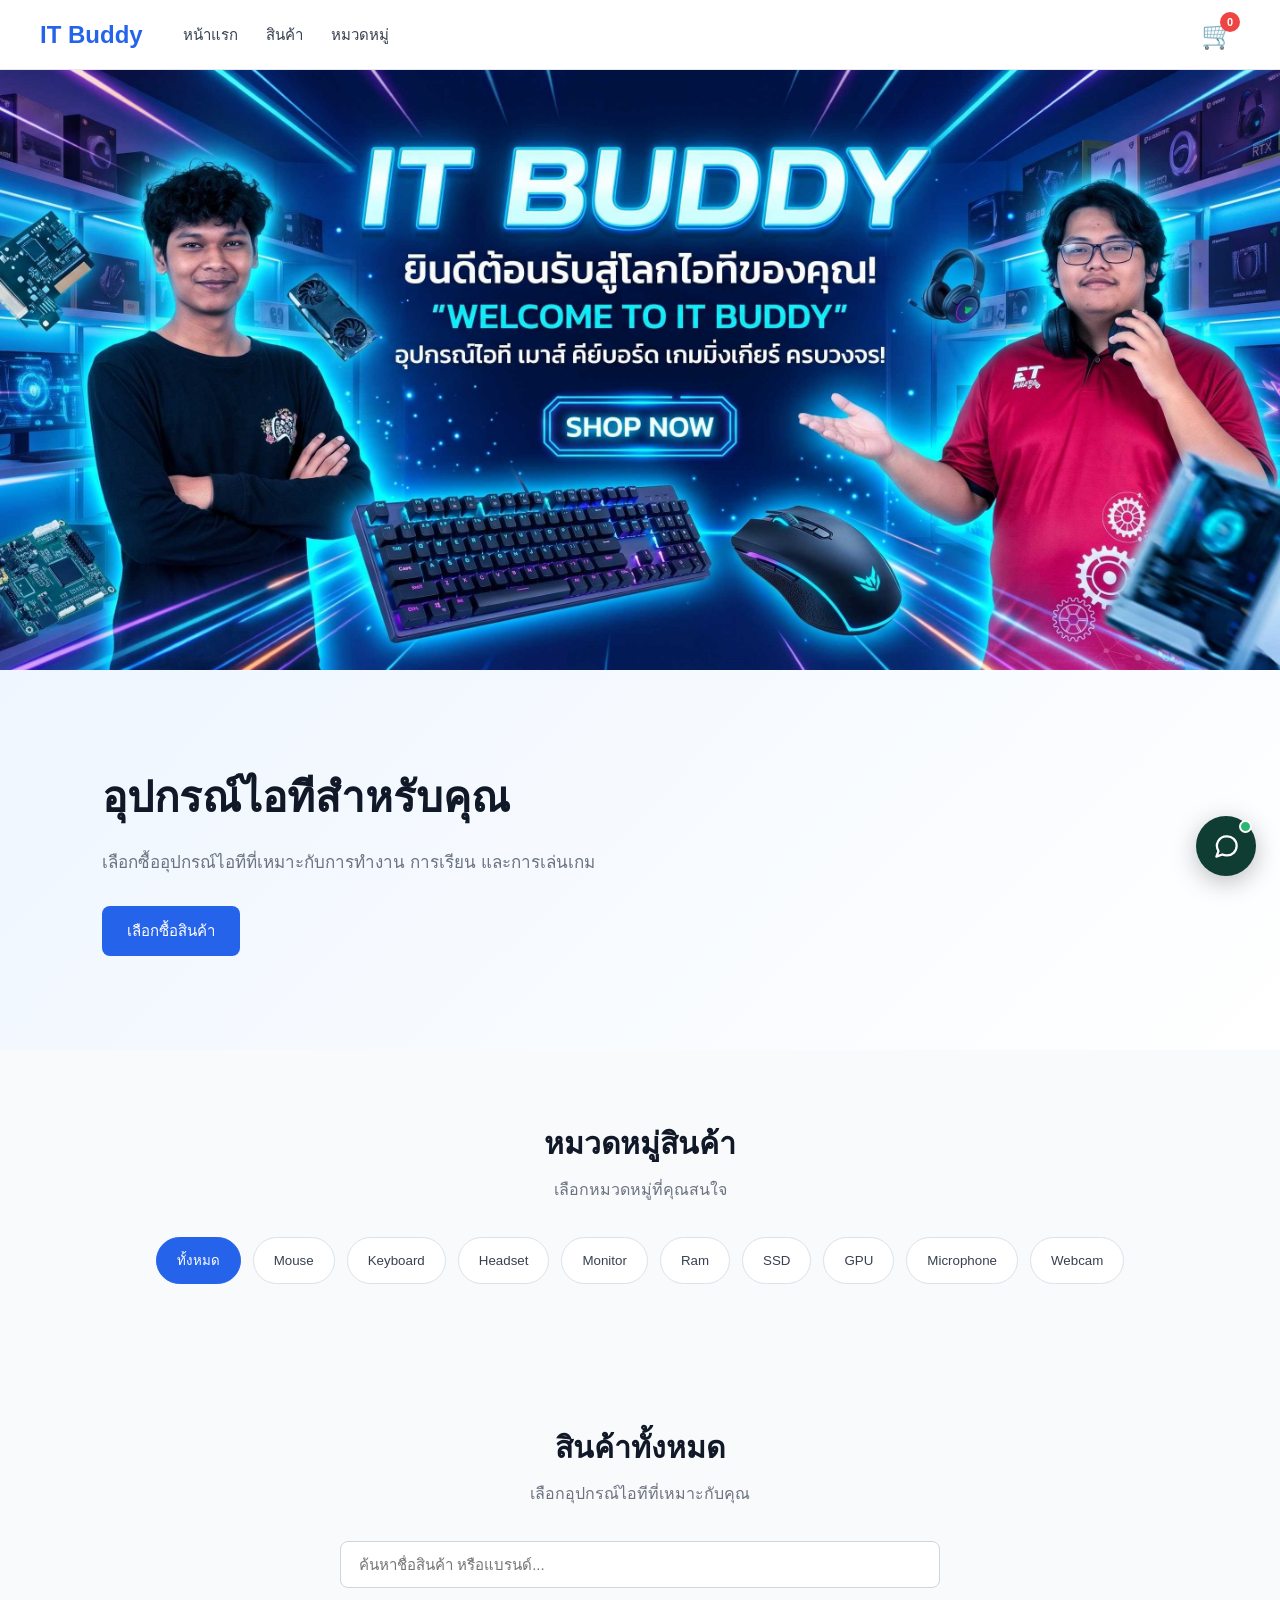
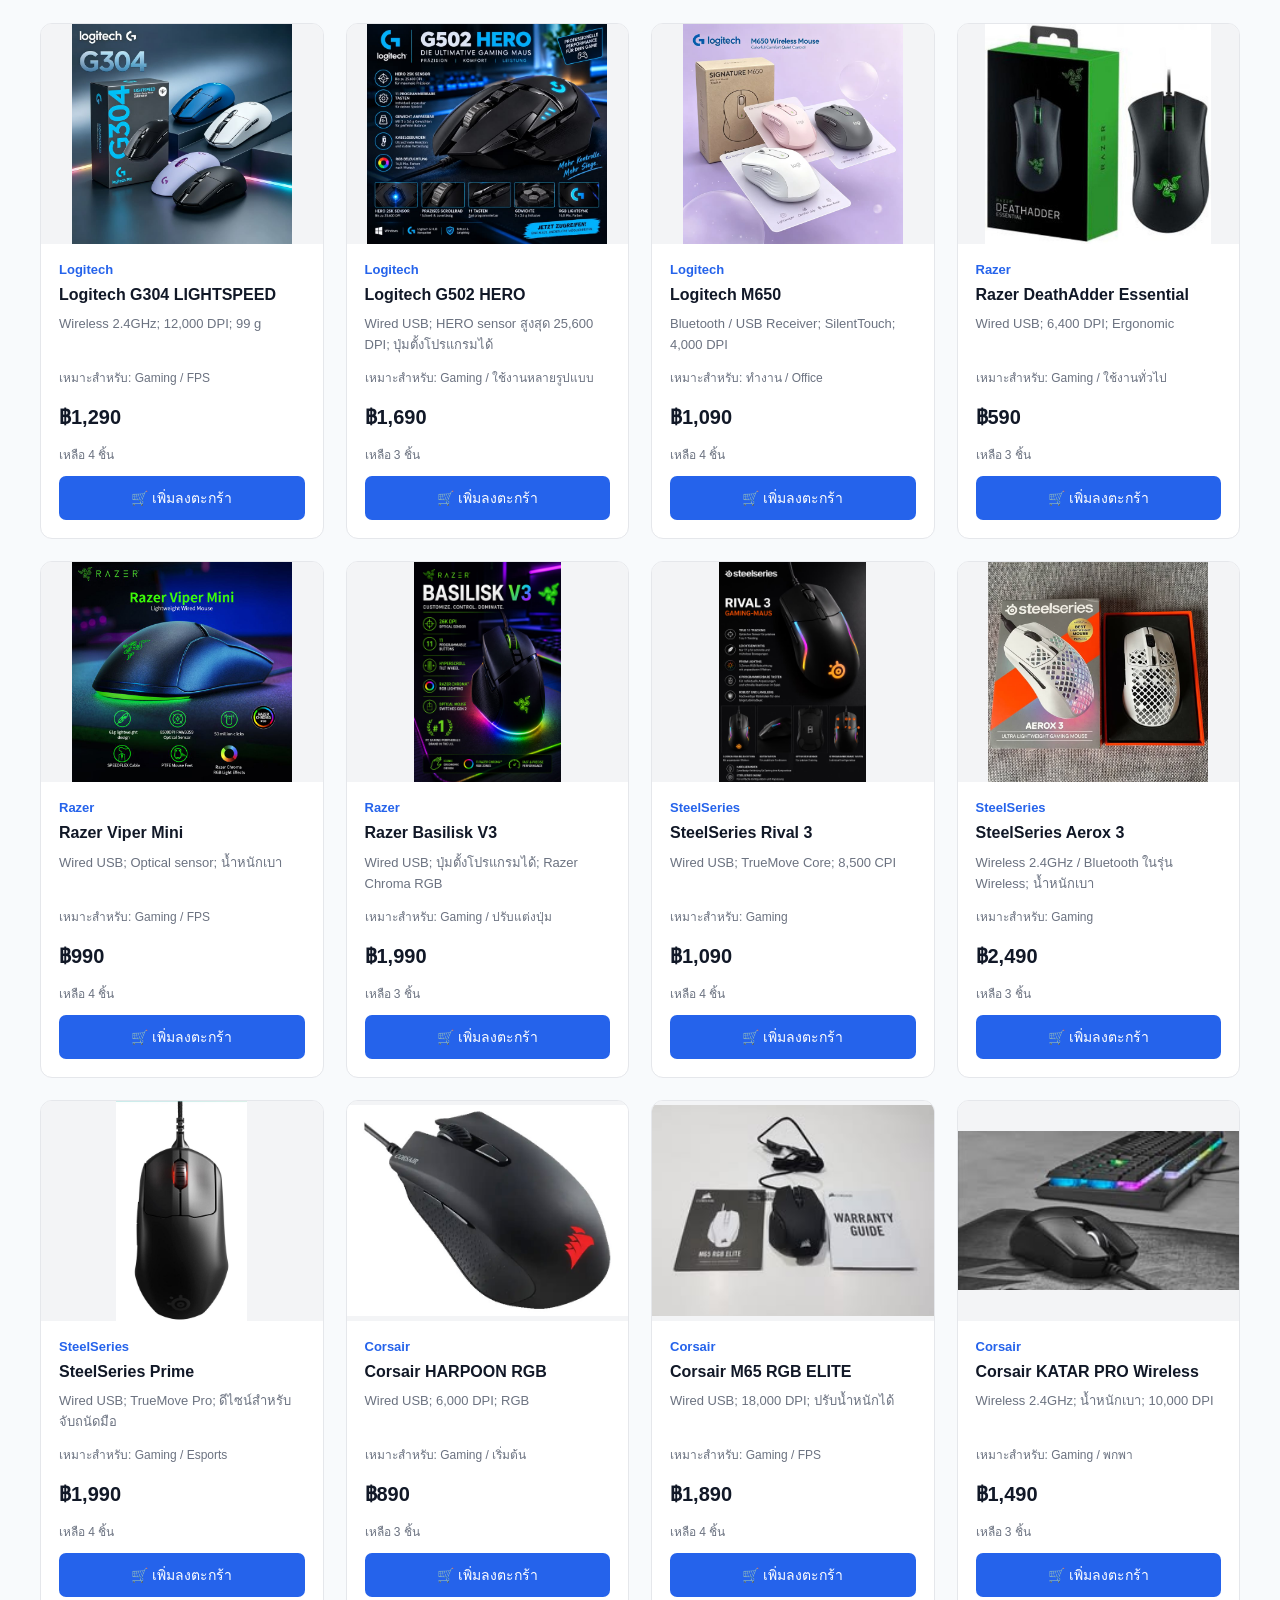
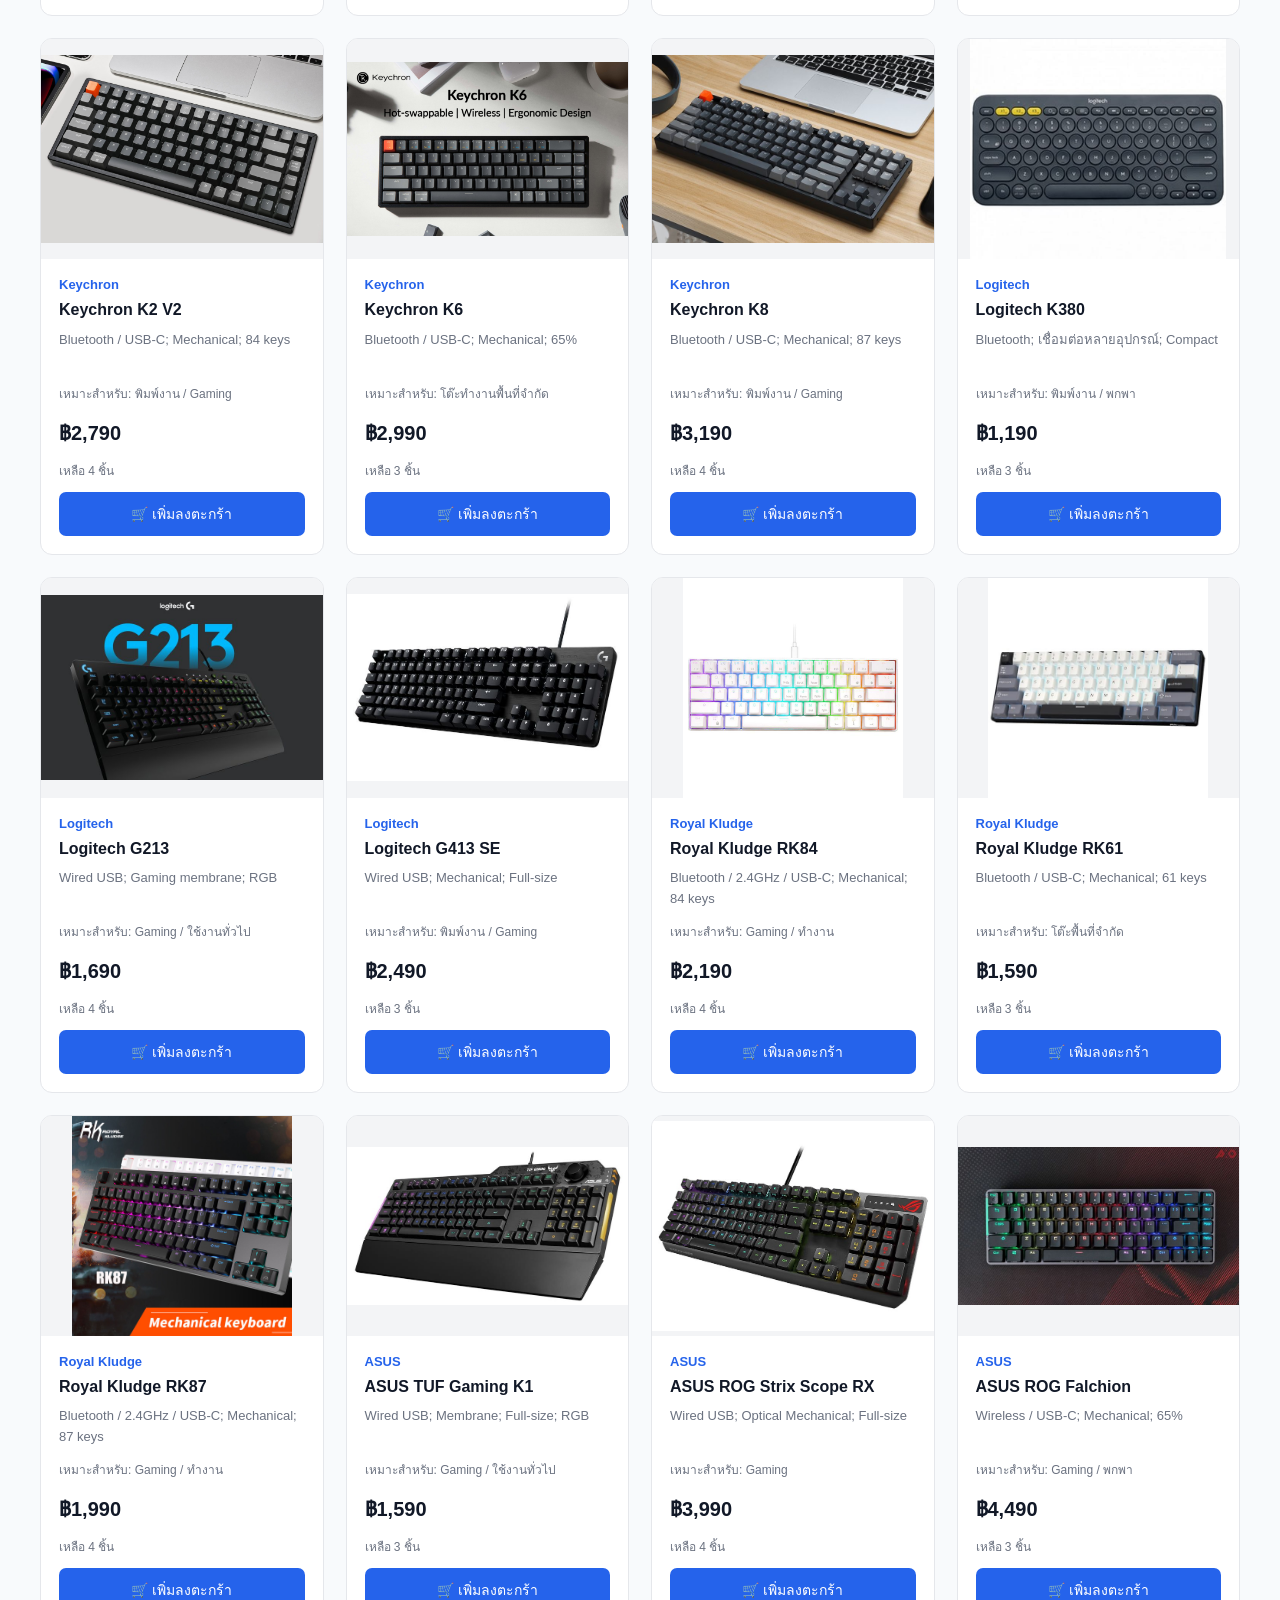
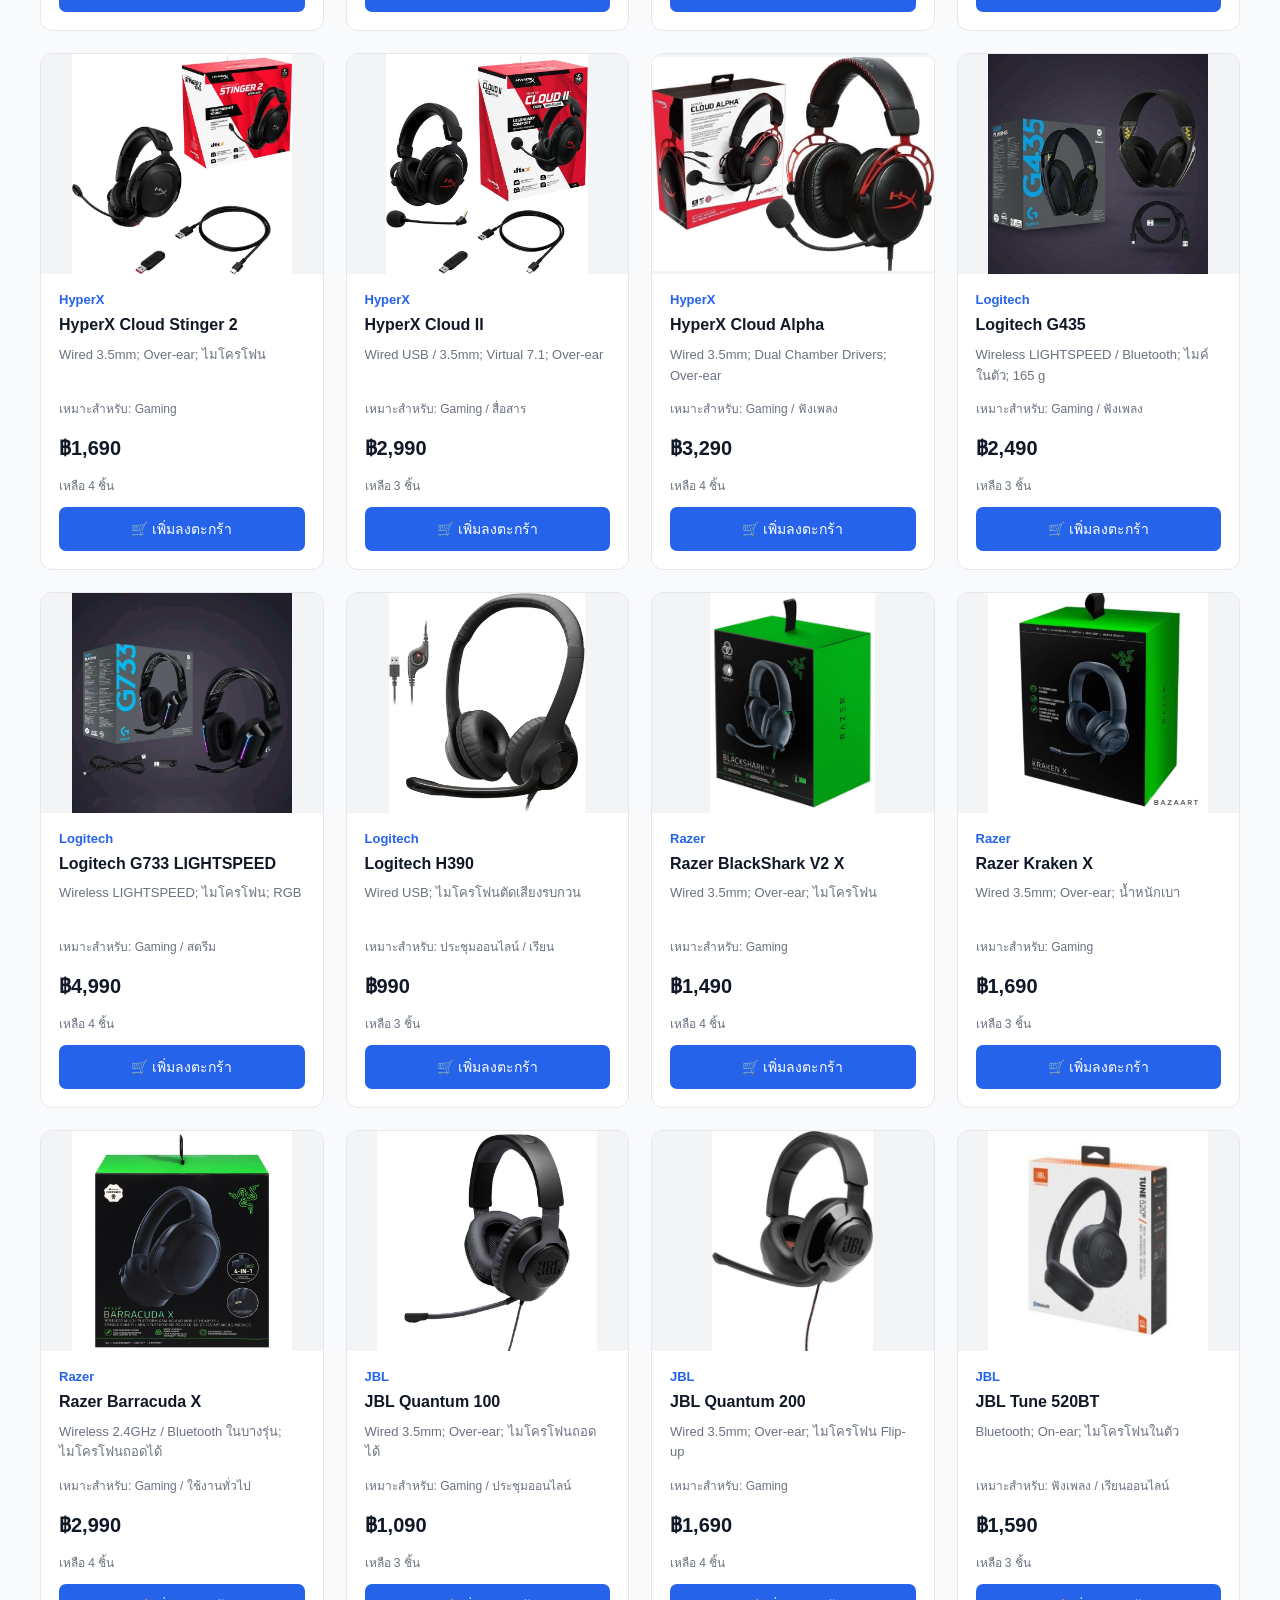
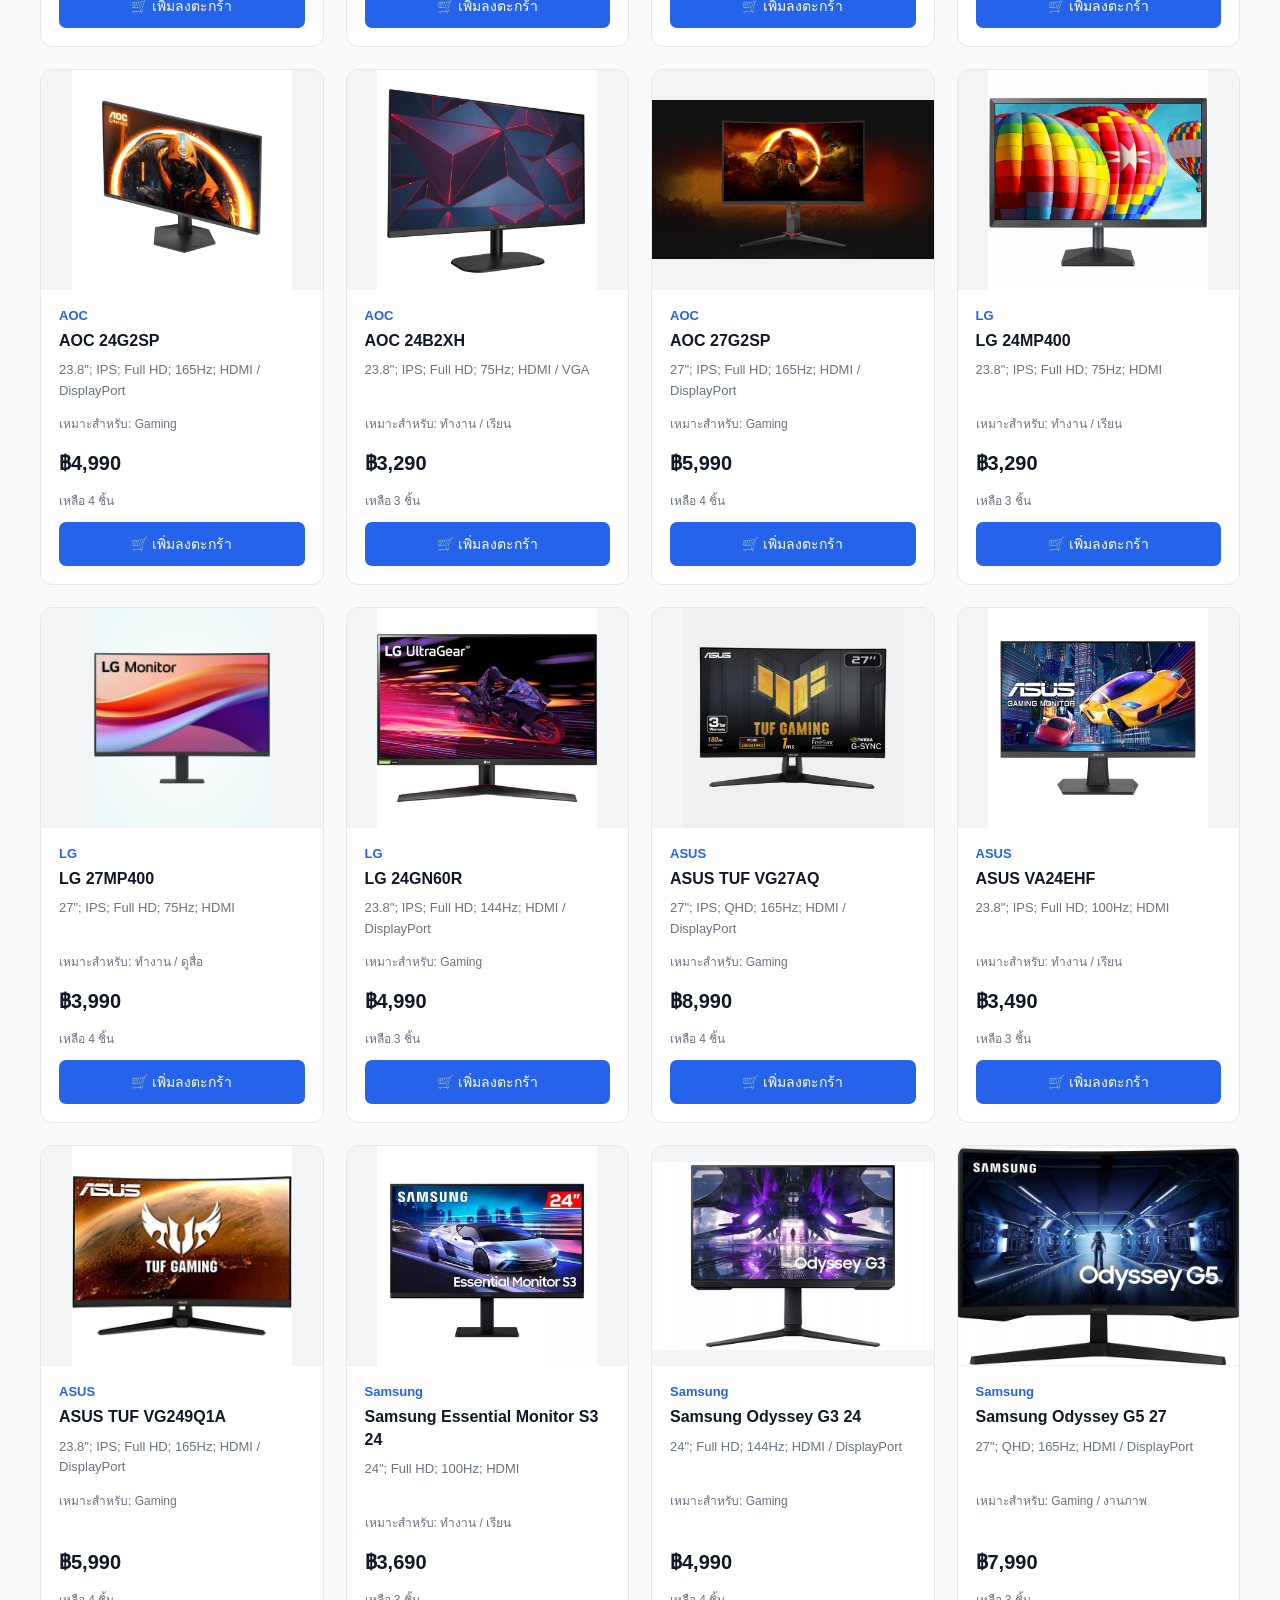
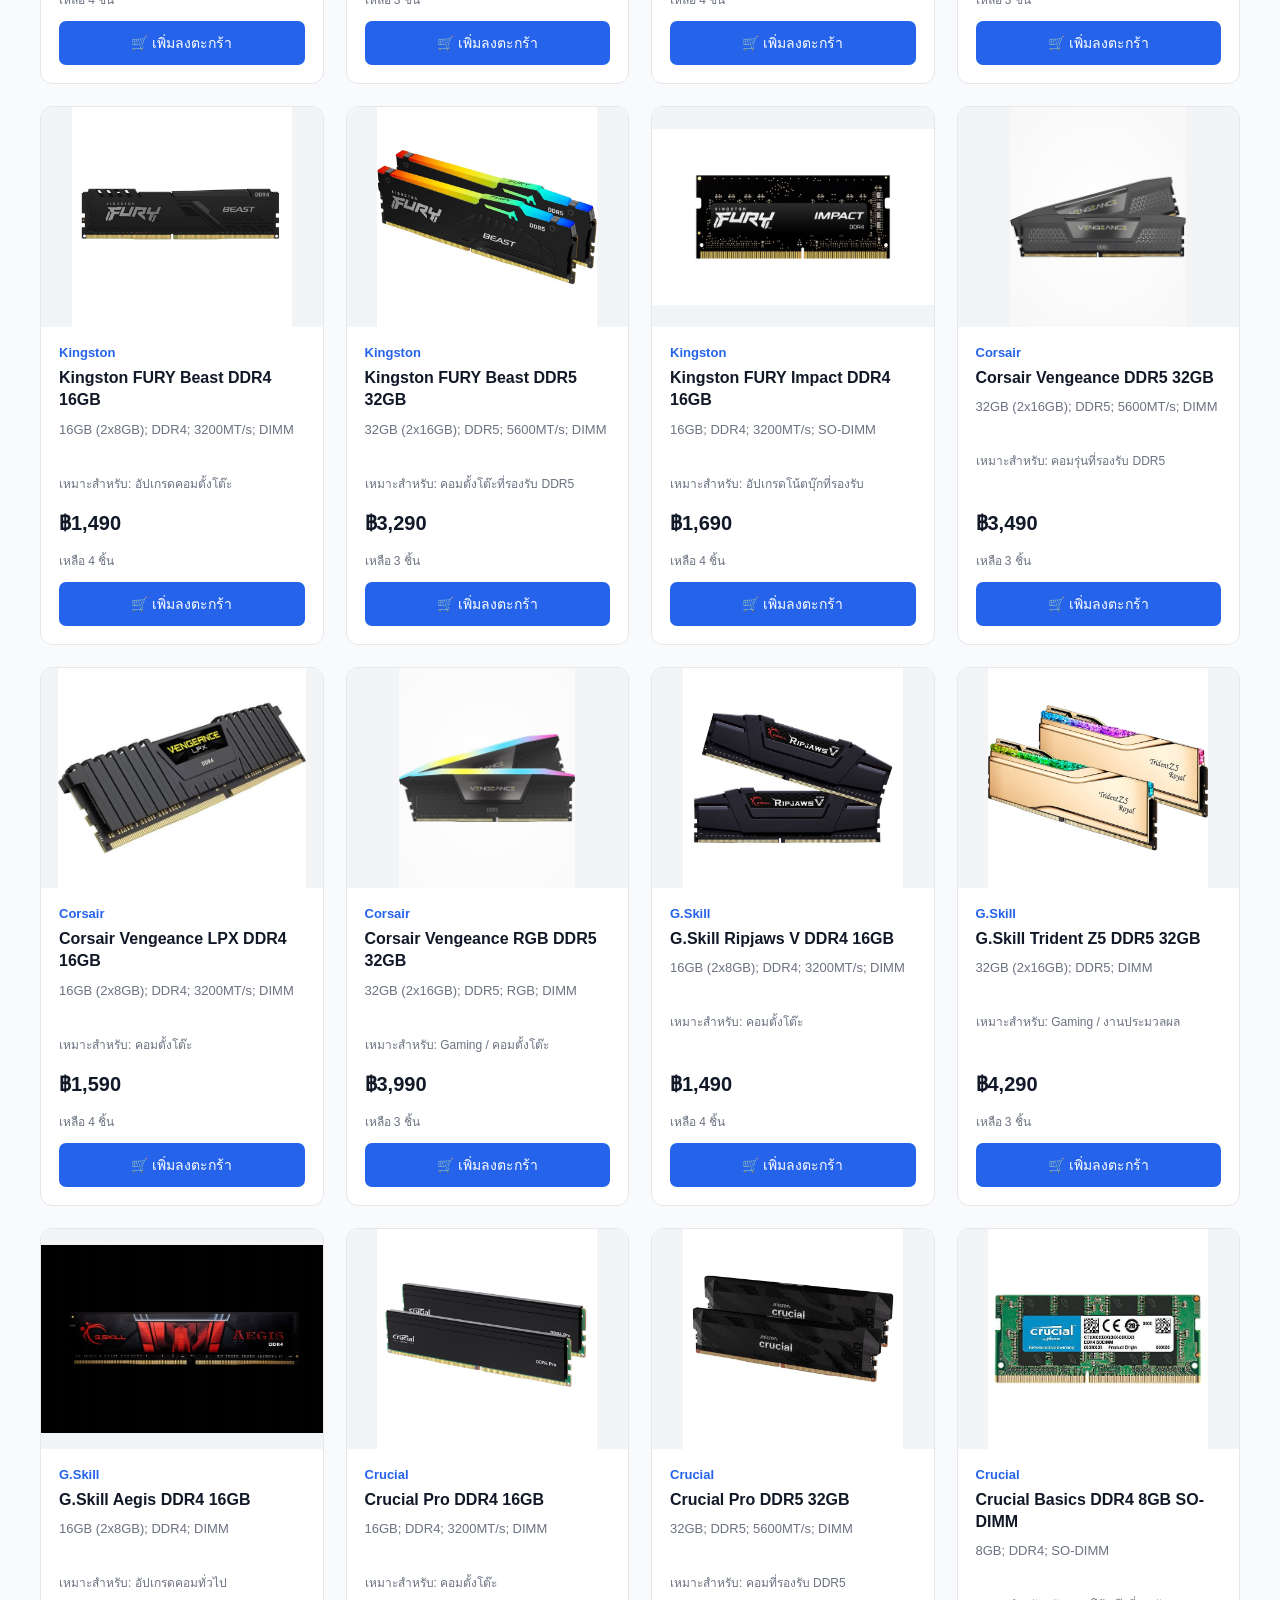
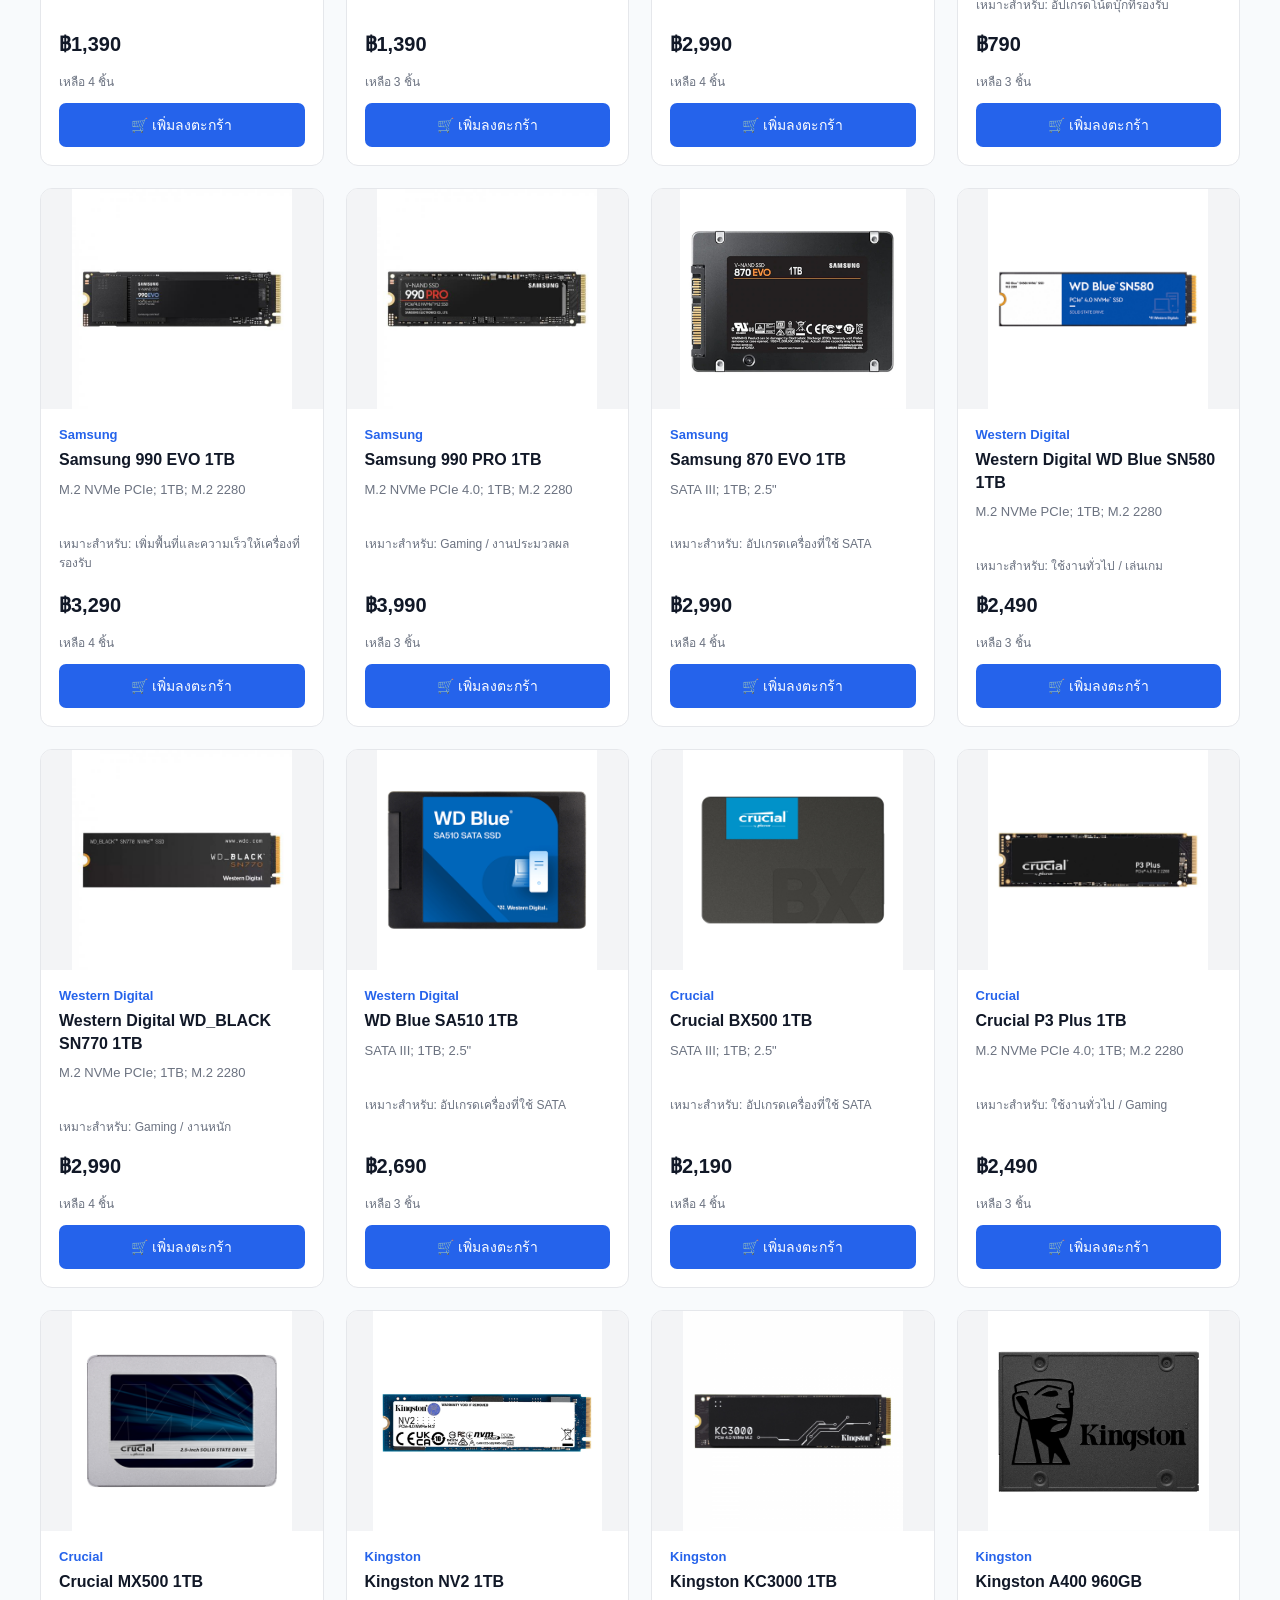
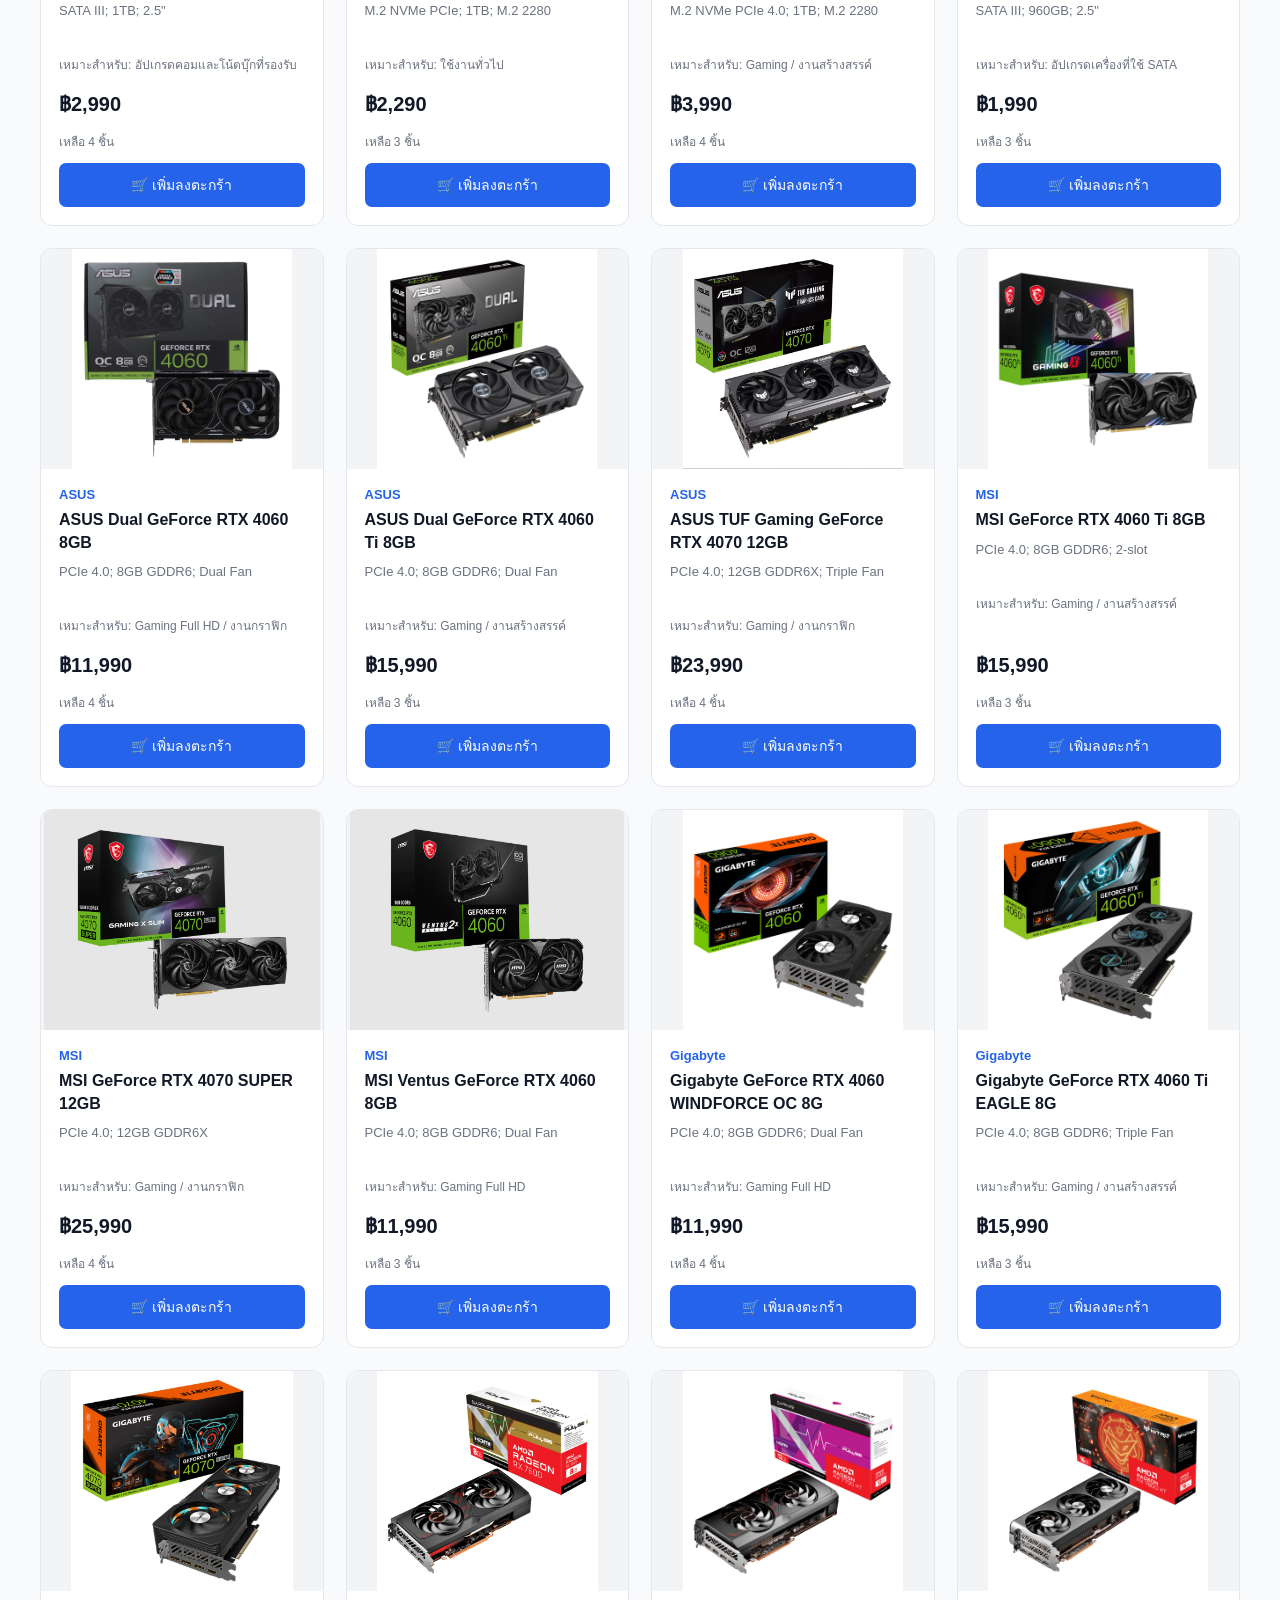
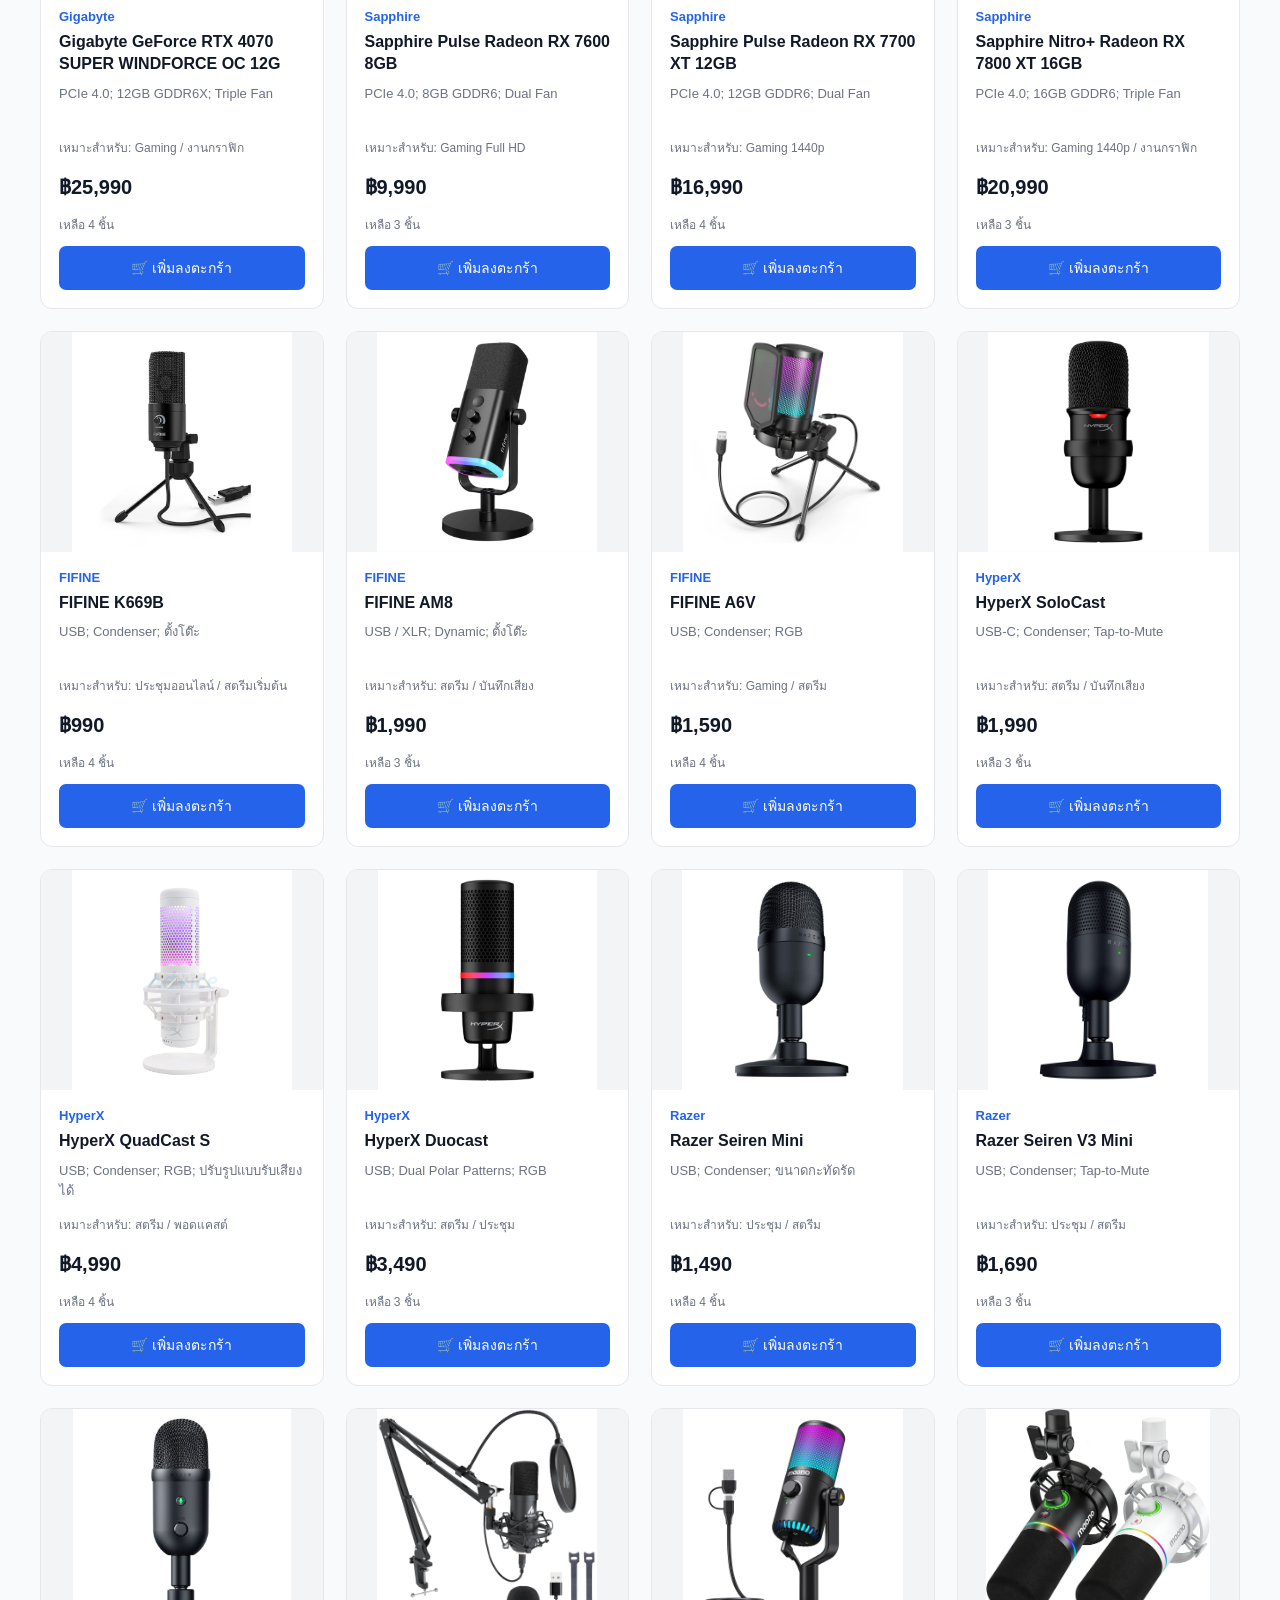
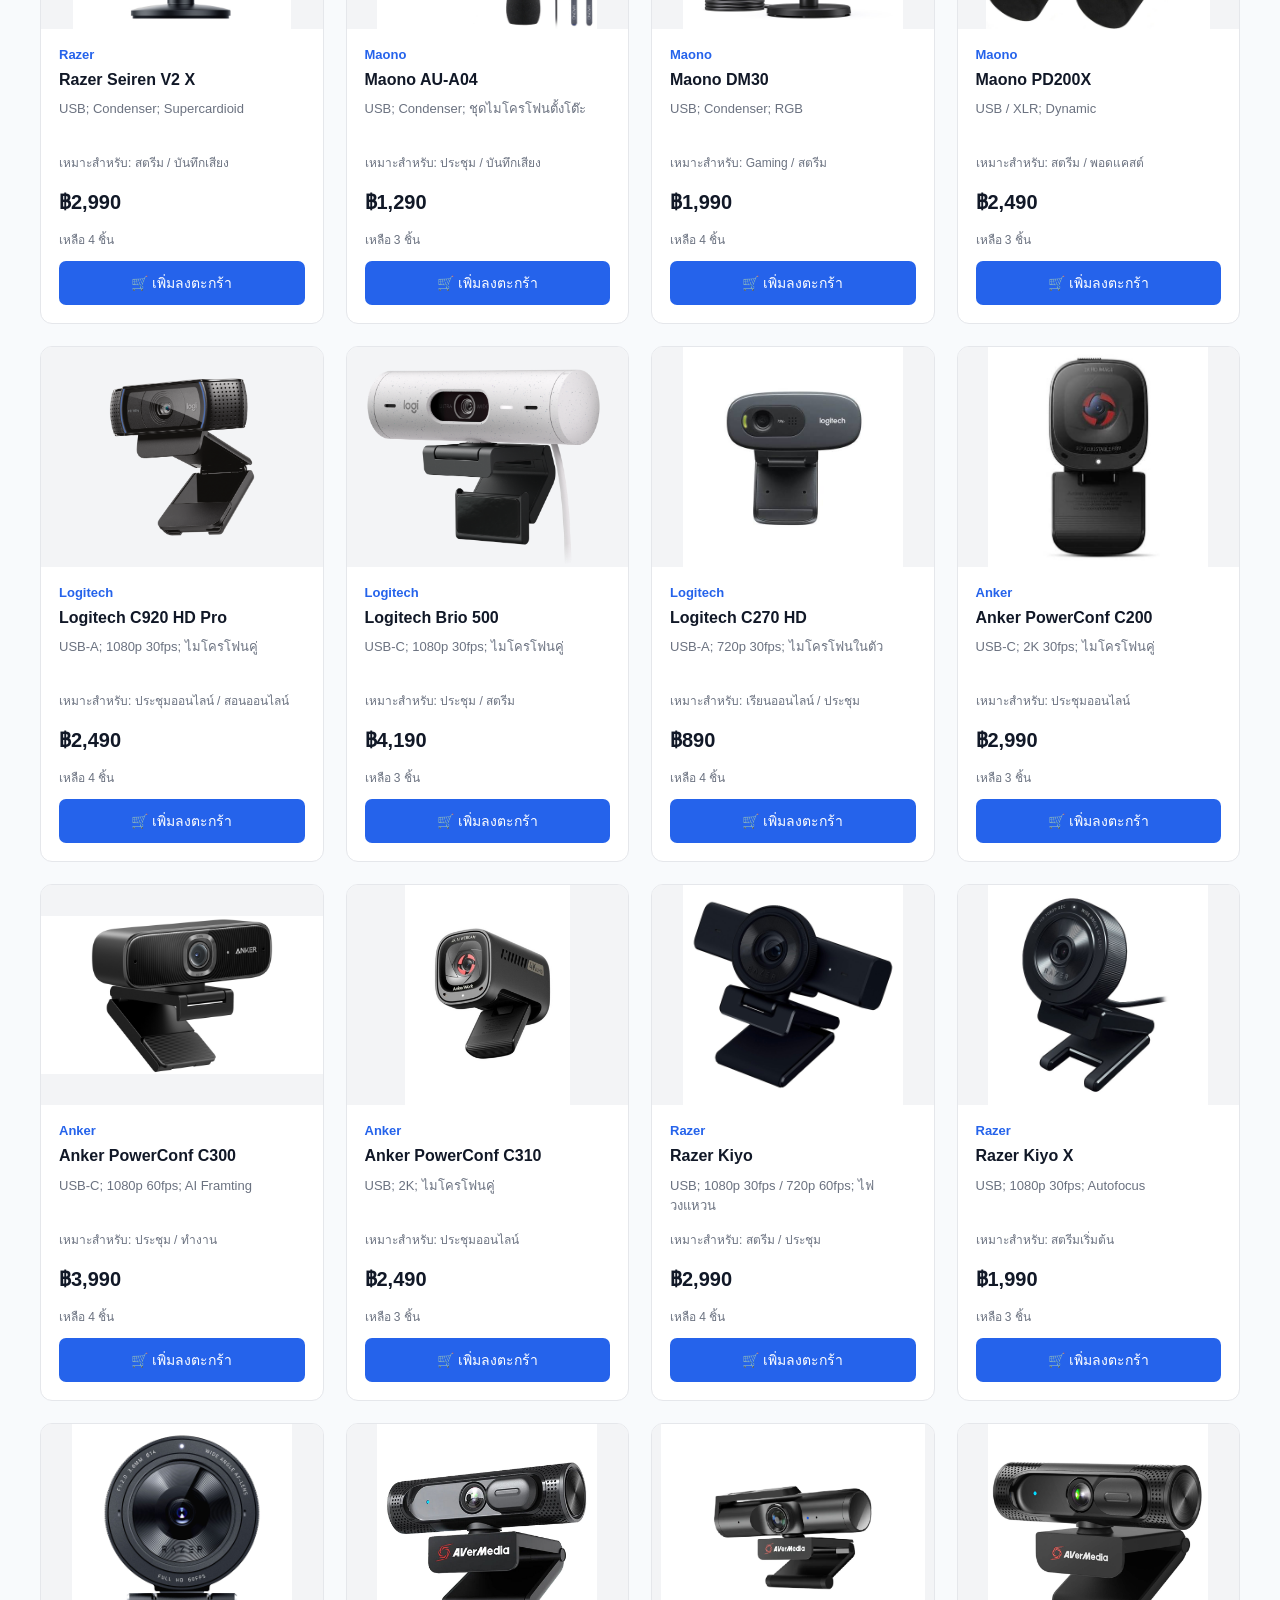
<file: index.html>
<!DOCTYPE html>
<html lang="th">

<head>
    <meta charset="UTF-8">
    <meta name="viewport" content="width=device-width, initial-scale=1.0">

    <title>IT Buddy | ร้านอุปกรณ์ไอที</title>

    <link rel="stylesheet" href="style.css">
</head>

<body>

<!-- ================= NAVBAR ================= -->

<nav class="navbar">

    <div class="nav-left">

        <a href="#" class="logo">
            IT Buddy
        </a>

        <div class="nav-menu">

            <a href="#home">หน้าแรก</a>
            <a href="#products">สินค้า</a>
            <a href="#categories">หมวดหมู่</a>

        </div>

    </div>


    <div class="nav-right">

        <button class="cart-button" onclick="openCart()">

            <span class="cart-icon">🛒</span>

            <span id="cart-count">0</span>

        </button>

    </div>

</nav>


<!-- ================= HOME ================= -->

<section id="home" class="home">


    <!-- BANNER -->

    <div class="banner">

        <!-- ใส่รูป Banner ที่นี่ -->
        <img src="images/poster.jpg" alt="IT Buddy Banner">

        <div class="banner-placeholder">
        </div>

    </div>


    <!-- HERO -->

    <div class="hero">

        <div class="hero-text">

            <h1>
                อุปกรณ์ไอทีสำหรับคุณ
            </h1>

            <p>
                เลือกซื้ออุปกรณ์ไอทีที่เหมาะกับการทำงาน
                การเรียน และการเล่นเกม
            </p>

            <button onclick="scrollToProducts()">
                เลือกซื้อสินค้า
            </button>

        </div>

    </div>


</section>


<!-- ================= CATEGORIES ================= -->

<section id="categories" class="categories-section">

    <div class="section-title">

        <h2>
            หมวดหมู่สินค้า
        </h2>

        <p>
            เลือกหมวดหมู่ที่คุณสนใจ
        </p>

    </div>


    <div id="category-buttons" class="category-buttons">

    </div>

</section>


<!-- ================= PRODUCTS ================= -->

<section id="products" class="products-section">

    <div class="section-title">

        <h2>
            สินค้าทั้งหมด
        </h2>

        <p>
            เลือกอุปกรณ์ไอทีที่เหมาะกับคุณ
        </p>

    </div>


    <!-- SEARCH -->

    <div class="search-container">

        <input
            type="text"
            id="search-input"
            placeholder="ค้นหาชื่อสินค้า หรือแบรนด์..."
            oninput="searchProducts()"
        >

    </div>


    <!-- PRODUCT GRID -->

    <div id="product-grid" class="product-grid">

    </div>

</section>


<!-- ================= CART ================= -->

<div id="cart-modal" class="cart-modal">

    <div class="cart-box">

        <div class="cart-header">

            <h2>
                🛒 ตะกร้าสินค้า
            </h2>

            <button onclick="closeCart()">
                ✕
            </button>

        </div>


        <div id="cart-items">

        </div>


        <div class="cart-footer">

            <div class="cart-total">

                <span>
                    ยอดรวม
                </span>

                <strong id="cart-total">
                    ฿0
                </strong>

            </div>


            <button class="checkout-button" onclick="checkout()">
                ดำเนินการสั่งซื้อ
            </button>

        </div>

    </div>

</div>


<!-- ================= FOOTER ================= -->

<footer>

    <h3>
        IT Buddy
    </h3>

    <p>
        ร้านค้าอุปกรณ์ไอทีสำหรับการเรียน การทำงาน และ Gaming
    </p>

    <p>
        © 2026 IT Buddy
    </p>

</footer>


<script src="script.js"></script>
<script src="chat-widget.js"></script>

</body>


</html>
</file>
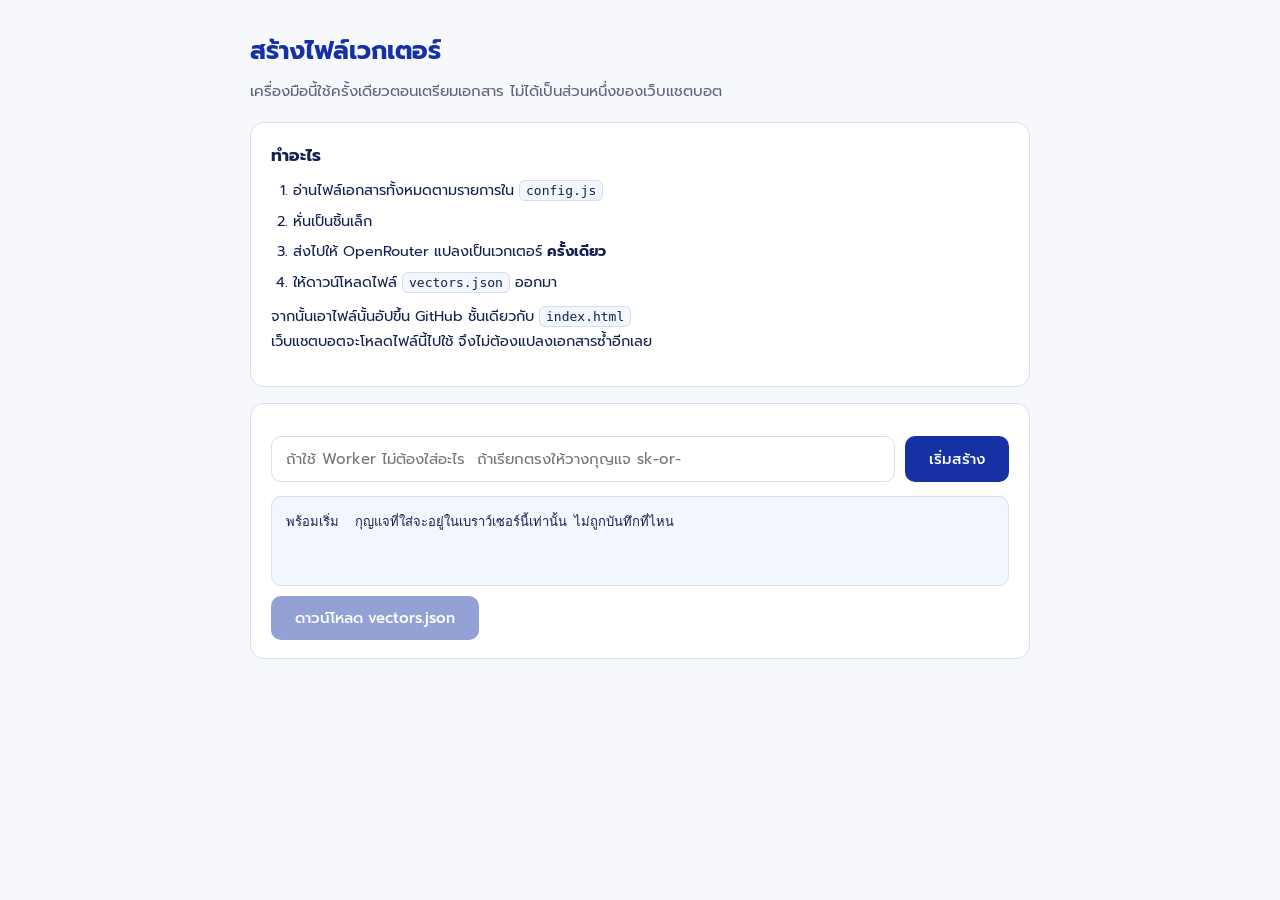
<file: build-vectors.html>
<!DOCTYPE html>
<html lang="th">
<head>
<meta charset="utf-8">
<meta name="viewport" content="width=device-width, initial-scale=1, viewport-fit=cover">
<title>สร้างไฟล์เวกเตอร์ · IT Buddy</title>
<link href="https://fonts.googleapis.com/css2?family=Prompt:wght@400;500;600&display=swap" rel="stylesheet">
<style>
  :root{
    --blue:#1531a4; --blue2:#2867cc; --navy:#12224f; --teal:#0e8c8c; --pink:#cd0e5d;
    --line:#d6ddee; --tint:#f2f6fd; --muted:#5c6478; --bg:#f6f8fc; --card:#fff;
    color-scheme: light;
    padding-top: env(safe-area-inset-top, 0px);
    padding-bottom: env(safe-area-inset-bottom, 0px);
    box-sizing: border-box;
  }
  @media (prefers-color-scheme: dark){
    :root:not([data-theme="light"]){
      --blue:#89a7f2; --blue2:#6f98e8; --navy:#e8edf8; --teal:#4fc4bd; --pink:#f0749f;
      --line:#2c3652; --tint:#1a2238; --muted:#9aa6c0; --bg:#0f1525; --card:#171f33;
      color-scheme: dark;
    }
  }
  *{box-sizing:border-box}
  body{margin:0; padding:30px 16px 60px; background:var(--bg); color:var(--navy);
       font-family:'Prompt',system-ui,sans-serif; line-height:1.7}
  .wrap{max-width:780px; margin:0 auto}
  h1{font-size:25px; color:var(--blue); margin:0 0 6px}
  .sub{margin:0 0 18px; color:var(--muted); font-size:15px}
  .card{background:var(--card); border:1px solid var(--line); border-radius:14px; padding:18px 20px; margin-top:16px}
  ol{margin:6px 0 0; padding-left:22px}
  li{margin:6px 0; font-size:14.5px}
  .row{display:flex; gap:10px; margin-top:14px; flex-wrap:wrap}
  input{flex:1; min-width:240px; padding:11px 14px; font-family:inherit; font-size:15px;
    border:1px solid var(--line); border-radius:10px; background:var(--card); color:var(--navy)}
  button{padding:11px 24px; font-family:inherit; font-size:15px; font-weight:500;
    border:0; border-radius:10px; background:var(--blue); color:#fff; cursor:pointer}
  button:disabled{opacity:.45; cursor:default}
  #log{margin-top:14px; font-family:ui-monospace,Consolas,monospace; font-size:13px;
    white-space:pre-wrap; background:var(--tint); border:1px solid var(--line);
    border-radius:10px; padding:14px; min-height:90px}
  code{font-family:ui-monospace,Consolas,monospace; background:var(--tint);
    border:1px solid var(--line); padding:2px 6px; border-radius:6px; font-size:13px}
  a{color:var(--blue2)}
</style>
</head>
<body>
<div class="wrap">
  <h1>สร้างไฟล์เวกเตอร์</h1>
  <p class="sub">เครื่องมือนี้ใช้ครั้งเดียวตอนเตรียมเอกสาร  ไม่ได้เป็นส่วนหนึ่งของเว็บแชตบอต</p>

  <div class="card">
    <h2 style="margin:0 0 8px; font-size:17px">ทำอะไร</h2>
    <ol>
      <li>อ่านไฟล์เอกสารทั้งหมดตามรายการใน <code>config.js</code></li>
      <li>หั่นเป็นชิ้นเล็ก</li>
      <li>ส่งไปให้ OpenRouter แปลงเป็นเวกเตอร์ <b>ครั้งเดียว</b></li>
      <li>ให้ดาวน์โหลดไฟล์ <code>vectors.json</code> ออกมา</li>
    </ol>
    <p style="font-size:14.5px; margin-top:10px">
      จากนั้นเอาไฟล์นั้นอัปขึ้น GitHub ชั้นเดียวกับ <code>index.html</code>
      <br>เว็บแชตบอตจะโหลดไฟล์นี้ไปใช้ จึงไม่ต้องแปลงเอกสารซ้ำอีกเลย
    </p>
  </div>

  <div class="card">
    <div class="row">
      <input id="key" type="password" placeholder="ถ้าใช้ Worker ไม่ต้องใส่อะไร  ถ้าเรียกตรงให้วางกุญแจ sk-or-">
      <button id="go">เริ่มสร้าง</button>
    </div>
    <div id="log">พร้อมเริ่ม  กุญแจที่ใส่จะอยู่ในเบราว์เซอร์นี้เท่านั้น ไม่ถูกบันทึกที่ไหน</div>
    <div class="row" style="margin-top:10px">
      <button id="dl" disabled>ดาวน์โหลด vectors.json</button>
    </div>
  </div>
</div>

<script src="config.js"></script>
<script>
const $ = (id) => document.getElementById(id);
let OUT = null;

function log(t){ $("log").textContent += "\n" + t; $("log").scrollTop = 1e9; }

function chunkAll(texts, size, over){
  const out = [];
  for (const { name, text } of texts) {
    let s = 0, p = 1;
    while (s < text.length) {
      out.push({ source: name, part: p, text: text.slice(s, s + size) });
      s += size - over; p++;
    }
  }
  return out;
}

$("go").addEventListener("click", async () => {
  const C = window.CONFIG;
  if (!C) { log("ไม่พบ config.js  วางไฟล์นี้ไว้โฟลเดอร์เดียวกัน"); return; }

  const key = $("key").value.trim();
  const viaWorker = C.PROVIDER === "worker";
  if (!viaWorker && !key) { log("ยังไม่ได้ใส่กุญแจ OpenRouter"); return; }
  if (viaWorker && !C.WORKER_URL) { log("ตั้ง PROVIDER เป็น worker แต่ยังไม่ได้ใส่ WORKER_URL ใน config.js"); return; }

  $("go").disabled = true;
  $("log").textContent = "เริ่มทำงาน";

  try {
    // 1 อ่านเอกสาร
    const base = (C.DOCS_BASE || "").replace(/\/+$/, "");
    const texts = [];
    for (const f of C.FILES) {
      const url = base ? `${base}/${f}` : f;
      const r = await fetch(url + "?t=" + Date.now());
      if (!r.ok) throw new Error(`อ่าน ${url} ไม่ได้  รหัส ${r.status}`);
      texts.push({ name: f, text: (await r.text()).trim() });
      log(`อ่าน ${f}  ${texts[texts.length-1].text.length} ตัวอักษร`);
    }

    // 2 หั่น
    const chunks = chunkAll(texts, C.CHUNK_SIZE || 500, C.OVERLAP || 100);
    log(`\nหั่นได้ ${chunks.length} ชิ้น จาก ${texts.length} ไฟล์`);

    // 3 แปลงเป็นเวกเตอร์  ส่งทีเดียวทั้งก้อน
    log(`\nกำลังส่งให้ OpenRouter แปลงเป็นเวกเตอร์...`);
    const url = viaWorker
      ? (C.WORKER_URL || "").replace(/\/+$/, "") + "/api/v1/embeddings"
      : "https://openrouter.ai/api/v1/embeddings";
    const auth = viaWorker ? {} : { "Authorization": "Bearer " + key };
    log(viaWorker ? "ส่งผ่าน Worker" : "เรียก OpenRouter ตรง");

    const res = await fetch(url, {
      method: "POST",
      headers: { "Content-Type": "application/json", ...auth },
      body: JSON.stringify({
        model: C.EMBED_MODEL || "nvidia/nemotron-3.5-embed-1b:free",
        input: chunks.map(c => c.text),
      }),
    });
    if (!res.ok) throw new Error(`OpenRouter ตอบกลับ ${res.status}\n${(await res.text()).slice(0, 300)}`);
    const data = await res.json();
    const vecs = (data.data || []).map(d => d.embedding);
    if (vecs.length !== chunks.length)
      throw new Error(`ได้เวกเตอร์ ${vecs.length} ชิ้น แต่เอกสารมี ${chunks.length} ชิ้น`);

    // ทำความยาวเป็นหนึ่ง  จะได้เทียบความใกล้ด้วยการคูณตรง ๆ
    const unit = (v) => { const n = Math.hypot(...v); return v.map(x => +(x / n).toFixed(6)); };

    OUT = {
      model: C.EMBED_MODEL || "nvidia/nemotron-3.5-embed-1b:free",
      dim: vecs[0].length,
      created: new Date().toISOString().slice(0, 16).replace("T", " "),
      chunks: chunks.map((c, i) => ({
        source: c.source, part: c.part, text: c.text, v: unit(vecs[i]),
      })),
    };

    log(`\nสำเร็จ`);
    log(`เวกเตอร์ ${vecs.length} ชิ้น  ขนาดมิติละ ${OUT.dim}`);
    log(`ขนาดไฟล์โดยประมาณ ${(JSON.stringify(OUT).length / 1024).toFixed(0)} KB`);
    log(`\nกดปุ่มดาวน์โหลดด้านล่าง แล้วอัปไฟล์ขึ้น GitHub`);
    $("dl").disabled = false;
  } catch (e) {
    log(`\nไม่สำเร็จ\n${e.message}`);
    $("go").disabled = false;
  }
});

$("dl").addEventListener("click", () => {
  const blob = new Blob([JSON.stringify(OUT)], { type: "application/json" });
  const a = document.createElement("a");
  a.href = URL.createObjectURL(blob);
  a.download = "vectors.json";
  a.click();
  URL.revokeObjectURL(a.href);
});
</script>
</body>
</html>
</file>
<file: style.css>
/* =====================================================
   GLOBAL
===================================================== */

* {
    margin: 0;
    padding: 0;
    box-sizing: border-box;
}

html {
    scroll-behavior: smooth;
}

body {
    font-family:
        Arial,
        "Noto Sans Thai",
        sans-serif;

    background: #f8fafc;
    color: #1f2937;
}


/* =====================================================
   NAVBAR
===================================================== */

.navbar {
    height: 70px;

    display: flex;
    align-items: center;
    justify-content: space-between;

    padding: 0 40px;

    background: white;

    border-bottom: 1px solid #e5e7eb;

    position: sticky;
    top: 0;
    z-index: 1000;
}


/* LEFT */

.nav-left {
    display: flex;
    align-items: center;

    gap: 40px;
}


/* LOGO */

.logo {
    text-decoration: none;

    font-size: 24px;
    font-weight: bold;

    color: #2563eb;
}


/* MENU */

.nav-menu {
    display: flex;

    gap: 28px;
}

.nav-menu a {
    text-decoration: none;

    color: #374151;

    font-size: 15px;

    transition: 0.2s;
}

.nav-menu a:hover {
    color: #2563eb;
}


/* RIGHT */

.nav-right {
    display: flex;
    align-items: center;
}


/* CART */

.cart-button {
    position: relative;

    background: transparent;

    border: none;

    cursor: pointer;

    font-size: 27px;

    width: 45px;
    height: 45px;

    display: flex;
    align-items: center;
    justify-content: center;
}

.cart-button:hover {
    transform: scale(1.08);
}


/* RED NUMBER */

#cart-count {
    position: absolute;

    top: 0;
    right: 0;

    min-width: 20px;
    height: 20px;

    padding: 0 5px;

    background: #ef4444;

    color: white;

    border-radius: 50%;

    font-size: 11px;

    font-weight: bold;

    display: flex;
    align-items: center;
    justify-content: center;
}


/* =====================================================
   BANNER
===================================================== */

.banner {
    width: 100%;

    height: 600px;

    background: #e5e7eb;

    position: relative;

    overflow: hidden;

    display: flex;
    align-items: center;
    justify-content: center;
}

.banner img {
    width: 100%;
    height: 100%;

    object-fit: cover;

    position: absolute;

    z-index: 2;
}

.banner-placeholder {
    position: absolute;

    z-index: 1;

    color: #9ca3af;

    font-size: 20px;

    font-weight: 500;
}


/* =====================================================
   HERO
===================================================== */

.hero {
    min-height: 380px;

    background:
        linear-gradient(
            135deg,
            #eff6ff,
            #ffffff
        );

    display: flex;

    align-items: center;

    padding: 60px 8%;
}

.hero-text {
    max-width: 600px;
}

.hero h1 {
    font-size: 42px;

    margin-bottom: 18px;

    color: #111827;
}

.hero p {
    font-size: 17px;

    line-height: 1.8;

    color: #6b7280;

    margin-bottom: 28px;
}

.hero button {
    border: none;

    background: #2563eb;

    color: white;

    padding: 13px 25px;

    border-radius: 8px;

    cursor: pointer;

    font-size: 15px;
}

.hero button:hover {
    background: #1d4ed8;
}


/* =====================================================
   SECTION
===================================================== */

.categories-section,
.products-section {
    max-width: 1400px;

    margin: auto;

    padding: 70px 40px;
}

.section-title {
    text-align: center;

    margin-bottom: 35px;
}

.section-title h2 {
    font-size: 30px;

    color: #111827;

    margin-bottom: 10px;
}

.section-title p {
    color: #6b7280;
}


/* =====================================================
   CATEGORY
===================================================== */

.category-buttons {
    display: flex;

    flex-wrap: wrap;

    justify-content: center;

    gap: 12px;
}

.category-button {
    background: white;

    border: 1px solid #dbe2ea;

    padding: 12px 20px;

    border-radius: 999px;

    cursor: pointer;

    color: #374151;

    transition: 0.2s;
}

.category-button:hover {
    border-color: #2563eb;

    color: #2563eb;
}

.category-button.active {
    background: #2563eb;

    color: white;

    border-color: #2563eb;
}


/* =====================================================
   SEARCH
===================================================== */

.search-container {
    max-width: 600px;

    margin: 0 auto 35px;
}

.search-container input {
    width: 100%;

    padding: 14px 18px;

    border: 1px solid #d1d5db;

    border-radius: 8px;

    outline: none;

    font-size: 15px;
}

.search-container input:focus {
    border-color: #2563eb;

    box-shadow:
        0 0 0 3px rgba(37, 99, 235, 0.1);
}


/* =====================================================
   PRODUCT GRID
===================================================== */

.product-grid {
    display: grid;

    grid-template-columns:
        repeat(4, 1fr);

    gap: 22px;
}


/* =====================================================
   PRODUCT CARD
===================================================== */

.product-card {
    background: white;

    border: 1px solid #e5e7eb;

    border-radius: 12px;

    overflow: hidden;

    transition: 0.25s;

    display: flex;

    flex-direction: column;
}

.product-card:hover {
    transform: translateY(-4px);

    box-shadow:
        0 10px 30px rgba(0, 0, 0, 0.08);
}


/* =====================================================
   PRODUCT IMAGE
===================================================== */

.product-image {
    height: 220px;

    background: #f3f4f6;

    position: relative;

    display: flex;

    align-items: center;
    justify-content: center;

    overflow: hidden;
}

.product-image img {
    width: 100%;

    height: 100%;

    object-fit: contain;

    position: relative;

    z-index: 2;
}

.image-placeholder {
    position: absolute;

    color: #9ca3af;

    font-size: 14px;

    z-index: 1;
}


/* =====================================================
   PRODUCT INFO
===================================================== */

.product-info {
    padding: 18px;

    display: flex;

    flex-direction: column;

    flex: 1;
}

.product-brand {
    color: #2563eb;

    font-size: 13px;

    font-weight: bold;

    margin-bottom: 7px;
}

.product-name {
    font-size: 16px;

    font-weight: 600;

    color: #111827;

    line-height: 1.4;

    margin-bottom: 8px;
}

.product-spec {
    color: #6b7280;

    font-size: 13px;

    line-height: 1.6;

    margin-bottom: 12px;

    min-height: 42px;
}

.product-use {
    color: #6b7280;

    font-size: 12px;

    margin-bottom: 14px;
}

.product-price {
    color: #111827;

    font-size: 20px;

    font-weight: bold;

    margin-top: auto;

    margin-bottom: 12px;
}

.product-stock {
    font-size: 12px;

    color: #6b7280;

    margin-bottom: 12px;
}


/* =====================================================
   ADD CART BUTTON
===================================================== */

.add-cart-button {
    width: 100%;

    padding: 11px;

    border: none;

    border-radius: 7px;

    background: #2563eb;

    color: white;

    cursor: pointer;

    font-size: 14px;
}

.add-cart-button:hover {
    background: #1d4ed8;
}

.add-cart-button:disabled {
    background: #9ca3af;

    cursor: not-allowed;
}


/* =====================================================
   CART MODAL
===================================================== */

.cart-modal {
    position: fixed;

    inset: 0;

    background:
        rgba(0, 0, 0, 0.45);

    display: none;

    align-items: center;

    justify-content: center;

    z-index: 2000;

    padding: 20px;
}

.cart-modal.active {
    display: flex;
}


/* CART BOX */

.cart-box {
    width: 100%;

    max-width: 650px;

    max-height: 85vh;

    background: white;

    border-radius: 12px;

    display: flex;

    flex-direction: column;

    overflow: hidden;
}


/* HEADER */

.cart-header {
    padding: 20px;

    border-bottom: 1px solid #e5e7eb;

    display: flex;

    align-items: center;

    justify-content: space-between;
}

.cart-header h2 {
    font-size: 20px;
}

.cart-header button {
    border: none;

    background: transparent;

    font-size: 20px;

    cursor: pointer;

    color: #6b7280;
}


/* CART ITEMS */

#cart-items {
    padding: 20px;

    overflow-y: auto;

    flex: 1;
}


/* EMPTY */

.empty-cart {
    text-align: center;

    padding: 50px 20px;

    color: #9ca3af;
}


/* CART ITEM */

.cart-item {
    display: flex;

    align-items: center;

    gap: 15px;

    padding: 15px 0;

    border-bottom: 1px solid #e5e7eb;
}

.cart-item:last-child {
    border-bottom: none;
}


/* CART IMAGE */

.cart-item-image {
    width: 70px;

    height: 70px;

    background: #f3f4f6;

    border-radius: 8px;

    display: flex;

    align-items: center;
    justify-content: center;

    overflow: hidden;

    position: relative;

    flex-shrink: 0;
}

.cart-item-image img {
    width: 100%;
    height: 100%;

    object-fit: contain;
}


/* CART INFO */

.cart-item-info {
    flex: 1;
}

.cart-item-name {
    font-weight: 600;

    font-size: 14px;

    margin-bottom: 5px;
}

.cart-item-price {
    color: #2563eb;

    font-size: 14px;

    font-weight: bold;
}


/* QUANTITY */

.quantity-control {
    display: flex;

    align-items: center;

    gap: 8px;
}

.quantity-control button {
    width: 28px;
    height: 28px;

    border: 1px solid #d1d5db;

    background: white;

    border-radius: 5px;

    cursor: pointer;
}

.quantity-control button:hover {
    border-color: #2563eb;

    color: #2563eb;
}

.quantity-control span {
    min-width: 20px;

    text-align: center;

    font-size: 14px;
}


/* REMOVE */

.remove-button {
    border: none;

    background: transparent;

    color: #ef4444;

    cursor: pointer;

    font-size: 18px;
}


/* =====================================================
   CART FOOTER
===================================================== */

.cart-footer {
    border-top: 1px solid #e5e7eb;

    padding: 20px;
}

.cart-total {
    display: flex;

    justify-content: space-between;

    align-items: center;

    margin-bottom: 15px;
}

.cart-total strong {
    color: #2563eb;

    font-size: 22px;
}

.checkout-button {
    width: 100%;

    padding: 13px;

    border: none;

    border-radius: 7px;

    background: #2563eb;

    color: white;

    cursor: pointer;

    font-size: 15px;
}

.checkout-button:hover {
    background: #1d4ed8;
}


/* =====================================================
   FOOTER
===================================================== */

footer {
    background: #111827;

    color: white;

    text-align: center;

    padding: 45px 20px;

    margin-top: 30px;
}

footer h3 {
    color: #60a5fa;

    margin-bottom: 10px;
}

footer p {
    color: #9ca3af;

    font-size: 14px;

    margin-bottom: 8px;
}


/* =====================================================
   RESPONSIVE
===================================================== */

@media (max-width: 1100px) {

    .product-grid {
        grid-template-columns:
            repeat(3, 1fr);
    }

}


@media (max-width: 800px) {

    .navbar {
        padding: 0 20px;
    }

    .nav-left {
        gap: 20px;
    }

    .nav-menu {
        gap: 15px;
    }

    .hero h1 {
        font-size: 32px;
    }

    .product-grid {
        grid-template-columns:
            repeat(2, 1fr);
    }

}


@media (max-width: 600px) {

    .navbar {
        height: auto;

        min-height: 65px;

        padding: 12px 15px;
    }

    .nav-left {
        gap: 12px;
    }

    .logo {
        font-size: 20px;
    }

    .nav-menu {
        gap: 10px;
    }

    .nav-menu a {
        font-size: 12px;
    }

    .banner {
        height: 160px;
    }

    .hero {
        padding: 45px 25px;
    }

    .hero h1 {
        font-size: 28px;
    }

    .hero p {
        font-size: 14px;
    }

    .categories-section,
    .products-section {
        padding: 45px 15px;
    }

    .section-title h2 {
        font-size: 25px;
    }

    .product-grid {
        grid-template-columns:
            repeat(2, 1fr);

        gap: 12px;
    }

    .product-image {
        height: 150px;
    }

    .product-info {
        padding: 12px;
    }

    .product-name {
        font-size: 14px;
    }

    .product-price {
        font-size: 17px;
    }

    .cart-item {
        flex-wrap: wrap;
    }

}
</file>
